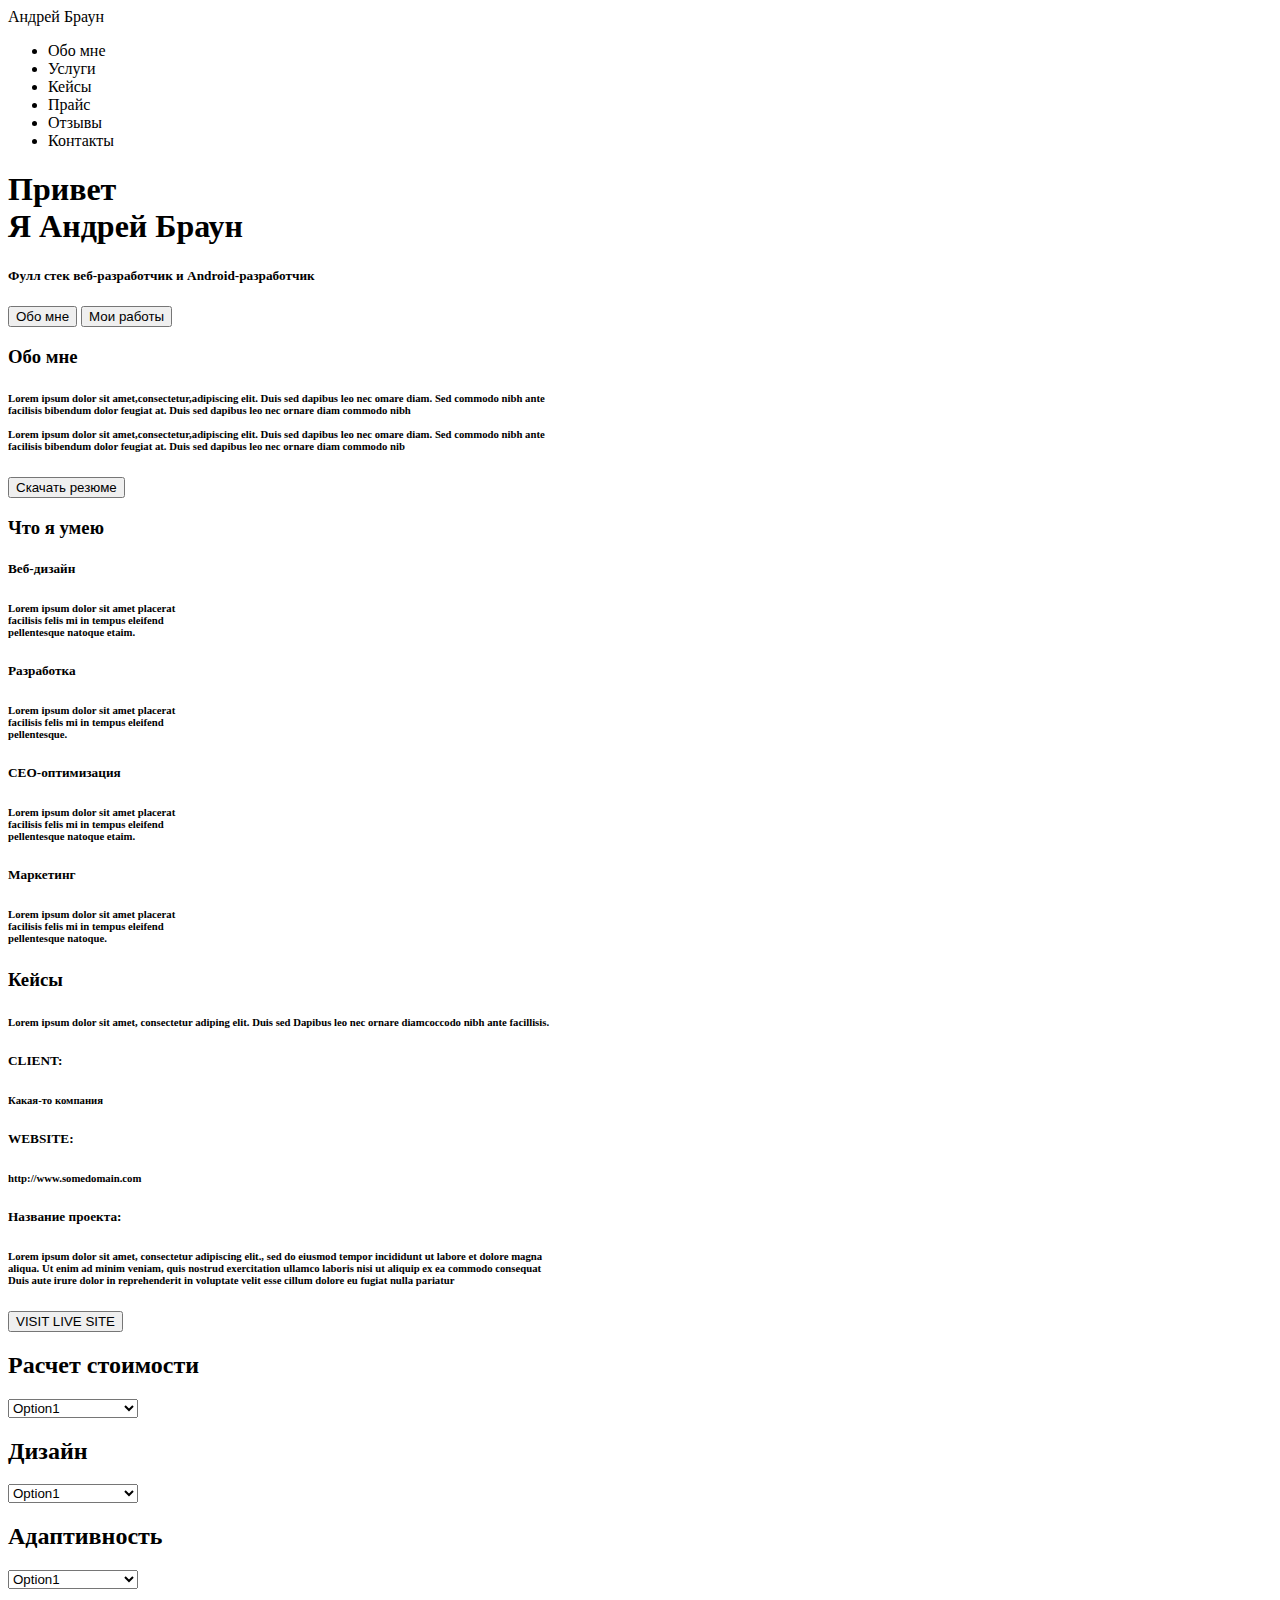
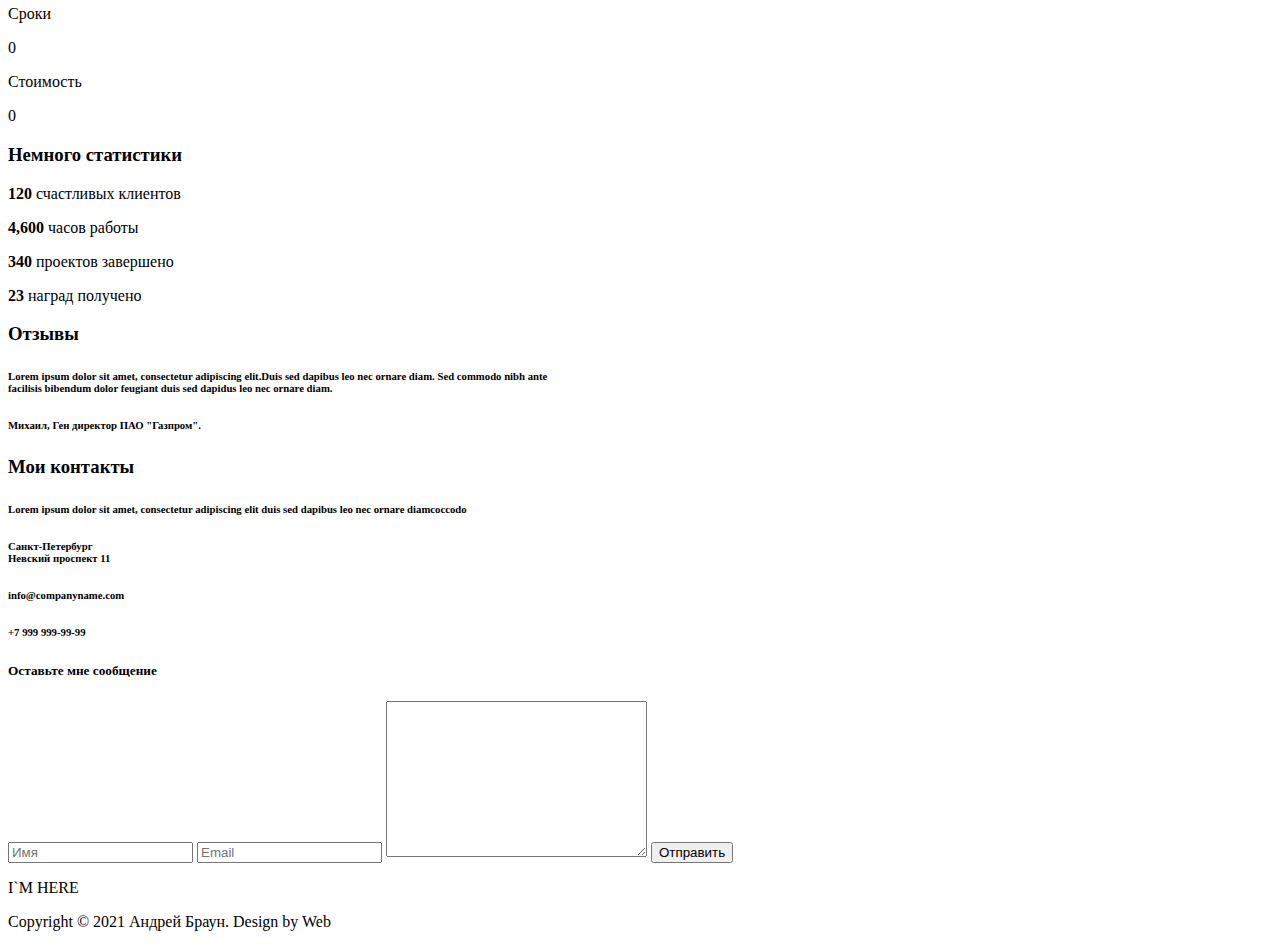
<file: index.html>
<!DOCTYPE html>
<html lang="en">
<head>
    <meta charset="UTF-8">
    <meta name="description" content="Задание №1 - Описание страницы Андрей Браун">
    <meta name="author" content="Андрей Новоселов">
    <meta name="robots" content="all">
    
    <title>Задание №1 - Описание страницы Андрей Браун</title>
</head>
<body>
  
   <!--  Page 1 -->
    <header>
        <nav>
            <div class="logo">Андрей Браун</div>
            <div class="menu"> <ul>
                <li>Обо мне</li>
                <li>Услуги</li>
                <li>Кейсы</li>
                <li>Прайс</li>
                <li>Отзывы</li>
                <li>Контакты</li>
                </ul></div>
        </nav>
    </header>
    <div class="Page 1">   <!-- <div class="title__container"> -->
        <h1>Привет<br>Я Андрей Браун</h1>
        <h5>Фулл стек веб-разработчик и Android-разработчик</h5>
        <input type="submit" value="Обо мне">
        <input type="submit" value="Мои работы">
    </div>
       
    <div class="Page 2">   
        <h3>Обо мне</h3>
        <!--  Картинка -->
        <h6>Lorem ipsum dolor sit amet,consectetur,adipiscing elit. Duis sed dapibus leo nec omare diam. Sed commodo nibh ante <br> facilisis bibendum dolor feugiat at. Duis sed dapibus leo nec ornare diam commodo nibh <br><br> Lorem ipsum dolor sit amet,consectetur,adipiscing elit. Duis sed dapibus leo nec omare diam. Sed commodo nibh ante <br> facilisis bibendum dolor feugiat at. Duis sed dapibus leo nec ornare diam commodo nib </h6>
        <input type="submit" value="Скачать резюме">
    </div>
    
    <div class="Page 3">      
        <!--  Page 3 - Что я умею-->
        <h3>Что я умею</h3>
        <!--  Картинка -->
        <h5>Веб-дизайн</h5>
        <h6>Lorem ipsum dolor sit amet placerat<br>facilisis felis mi in tempus eleifend<br>pellentesque natoque etaim.</h6>
        <!--  Картинка -->
        <h5>Разработка</h5>
        <h6>Lorem ipsum dolor sit amet placerat<br>facilisis felis mi in tempus eleifend<br>pellentesque. </h6>
        <!--  Картинка -->
        <h5>CEO-оптимизация</h5>
        <h6>Lorem ipsum dolor sit amet placerat<br>facilisis felis mi in tempus eleifend<br>pellentesque natoque etaim.</h6>
        <!--  Картинка -->
        <h5>Маркетинг</h5>
        <h6>Lorem ipsum dolor sit amet placerat<br>facilisis felis mi in tempus eleifend<br>pellentesque natoque.</h6>
    </div>
    
    <div class="Page 4">        
        <h3>Кейсы</h3>
        <h6>Lorem ipsum dolor sit amet, consectetur adiping elit. Duis sed Dapibus leo nec ornare diamcoccodo nibh ante facillisis.</h6>
        <!--  Картинка -->
        <h5>CLIENT:</h5>
        <h6>Какая-то компания</h6>
        <h5>WEBSITE:</h5>
        <h6>http://www.somedomain.com</h6>
        <h5>Название проекта:</h5>
        <h6>Lorem ipsum dolor sit amet, consectetur adipiscing elit., sed do eiusmod tempor incididunt ut labore et dolore magna<br>aliqua. Ut enim ad minim veniam, quis nostrud exercitation ullamco laboris nisi ut aliquip ex ea commodo consequat<br>Duis aute irure dolor in reprehenderit in voluptate velit esse cillum dolore eu fugiat nulla pariatur</h6>
        <input type="submit" value="VISIT LIVE SITE">
    </div>
    
    <div class="Page 5">     
        <h2>Расчет стоимости</h2>
        <select name="list1" id="list">
            <option disabled>Выберете пункт...</option>
            <option value="Opt1">Option1</option>
            <option value="Opt2">Option2</option>
        </select>
        <h2>Дизайн</h2>
        <select name="list2" id="list">
            <option disabled>Выберете пункт...</option>
            <option value="Opt1">Option1</option>
            <option value="Opt2">Option2</option>
        </select>
        <h2>Адаптивность</h2>
        <select name="list3" id="list">
            <option disabled>Выберете пункт...</option>
            <option value="Opt1">Option1</option>
            <option value="Opt2">Option2</option>
        </select>
        <p>Сроки</p>
        <output name="Сроки">0</output>
        <p>Стоимость</p>
        <output name="Стоимость">0</output>
    </div>
    
    <div class="Page 6"> 
        <h3>Немного статистики</h3>
        <!--  Картинка -->
        <p><b>120 </b> счастливых клиентов</p>
        <!--  Картинка -->
        <p><b>4,600 </b> часов работы</p>
        <!--  Картинка -->
        <p><b>340 </b> проектов завершено</p>
        <!--  Картинка -->
        <p><b>23 </b> наград получено</p>
    </div>
    
    <div class="Page 7"> 
        <h3>Отзывы</h3>
        <!--  Картинка -->
        <h6>Lorem ipsum dolor sit amet, consectetur adipiscing elit.Duis sed dapibus leo nec ornare diam. Sed commodo nibh ante <br> facilisis bibendum dolor feugiant duis sed dapidus leo nec ornare diam. </h6>
        <h6><b>Михаил,</b> Ген директор ПАО "Газпром".</h6>
    </div>
    
    <footer>
        <!--  Page 8 -->
        <h3>Мои контакты</h3>
        <h6>Lorem ipsum dolor sit amet, consectetur adipiscing elit duis sed dapibus leo nec ornare diamcoccodo </h6>
        <!--  Картинка -->
        <h6>Санкт-Петербург<br>Невский проспект 11</h6>
        <!--  Картинка -->
        <h6>info@companyname.com</h6>
        <!--  Картинка -->
        <h6>+7 999 999-99-99</h6>
        <h5>Оставьте мне сообщение</h5>
        <input type="text" name="text_input1" value="" placeholder="Имя">
        <input type="text" name="text_input2" value="" placeholder="Email">
        <textarea name="textarea1" id="1" cols="30" rows="10"></textarea>
        <input type="submit" value="Отправить">
        <!--  Картинки аля кнопки -->
        <!--  Карта -->
        <p>I`M HERE</p>
        <p>Copyright © 2021 Андрей Браун. Design by Web</p>
    </footer>        
    
    
    
</body>
</html>
</file>
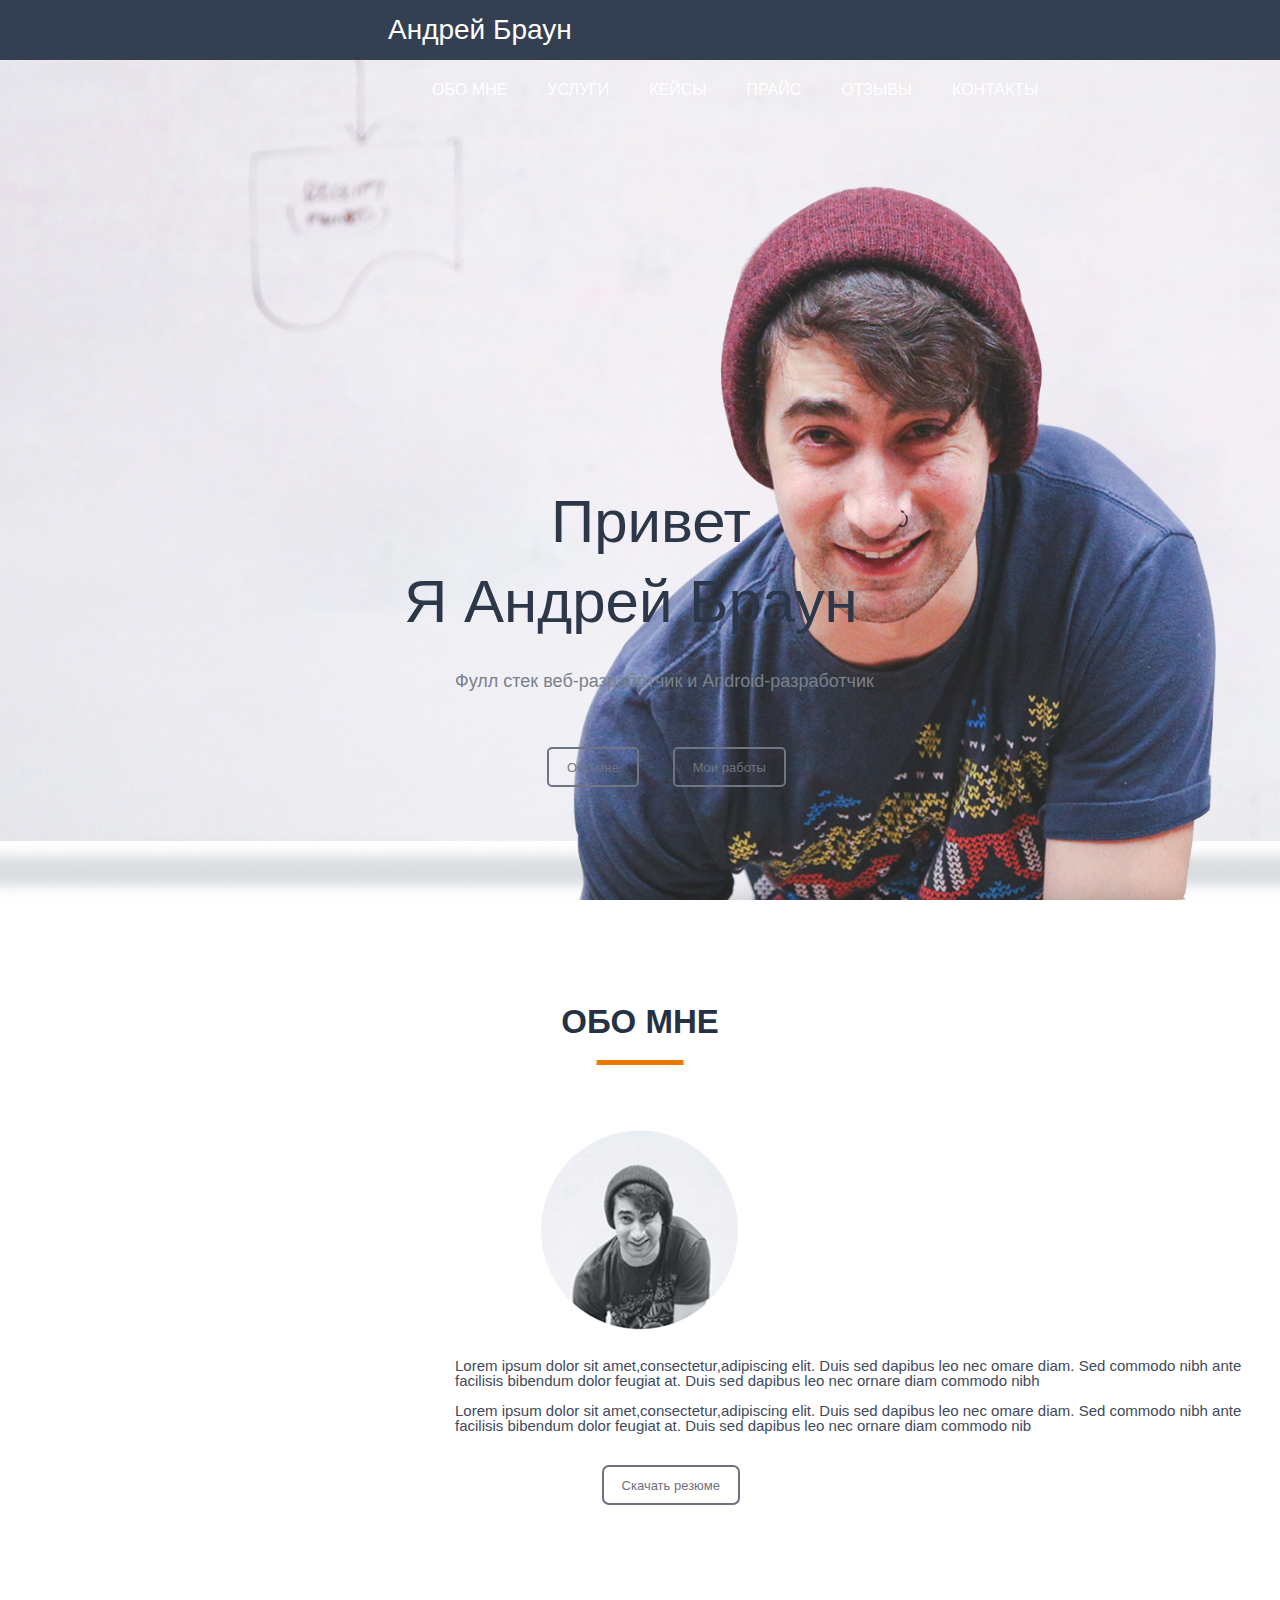
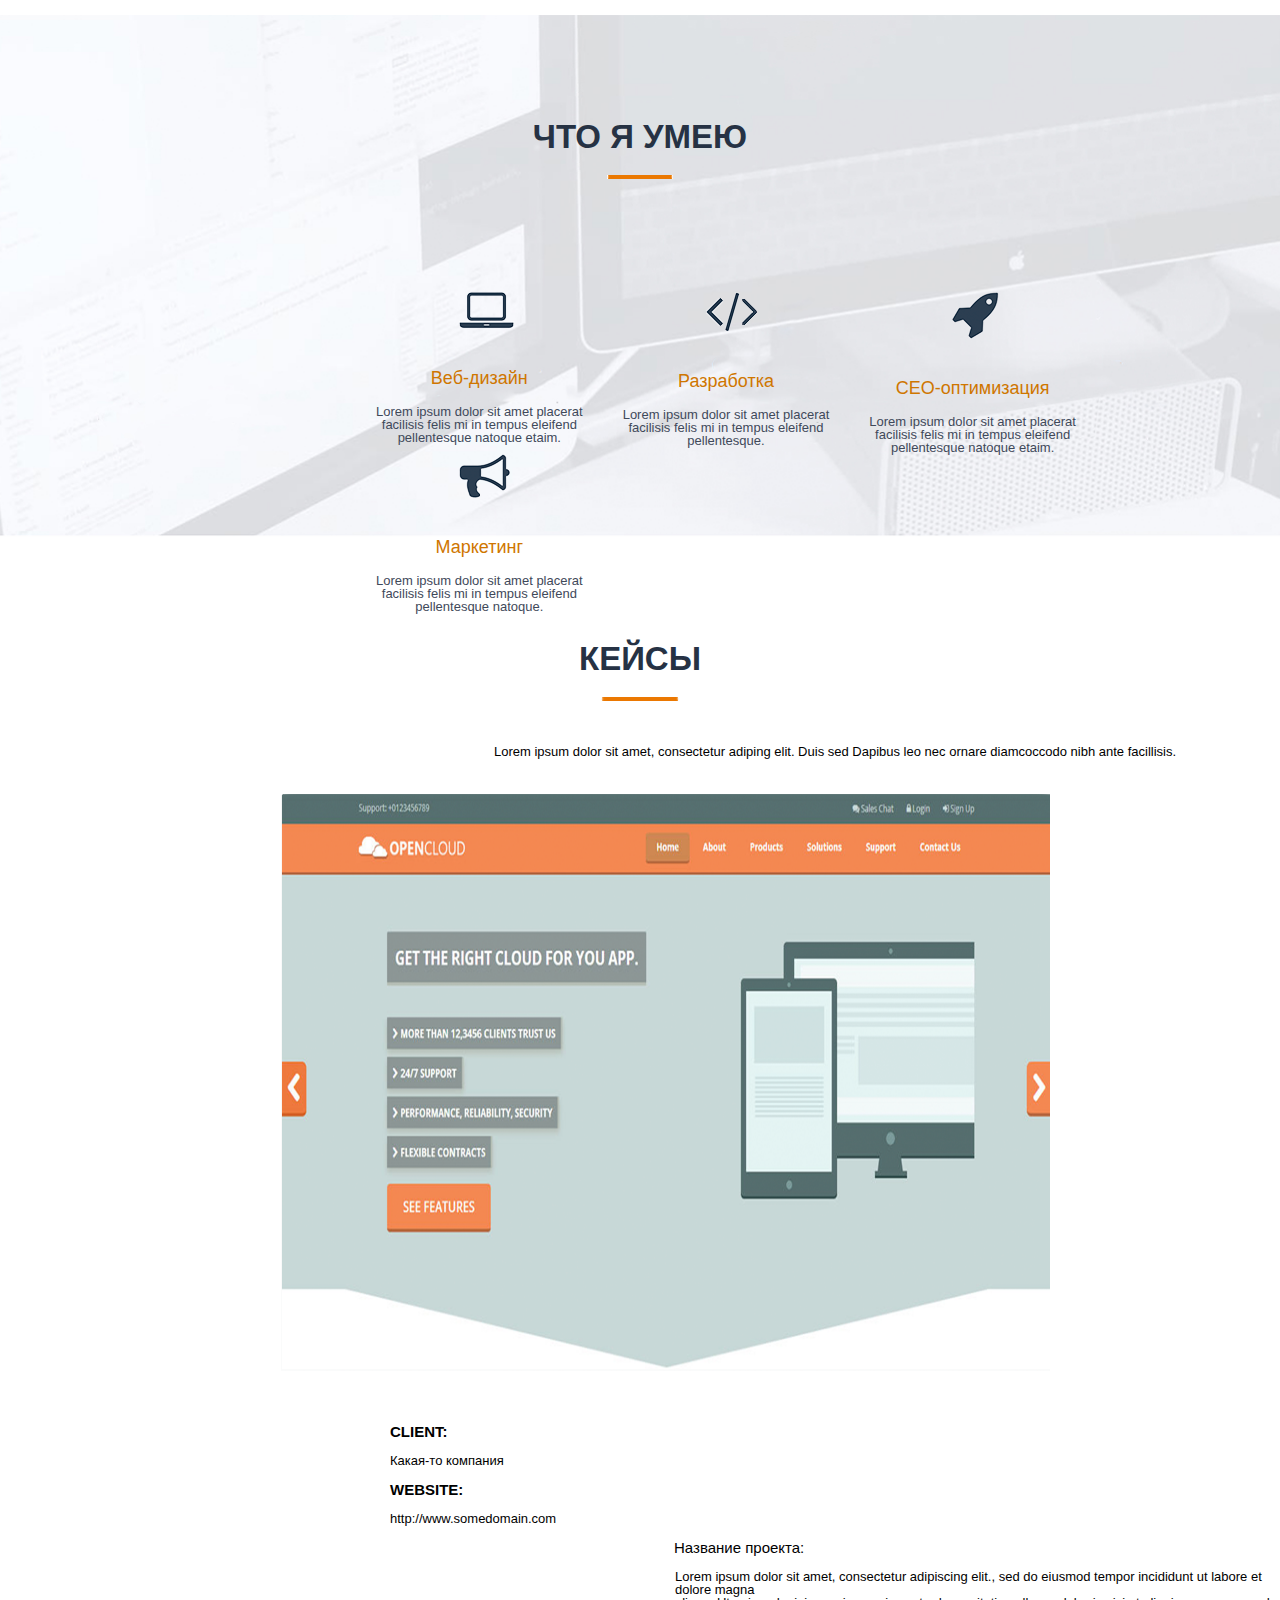
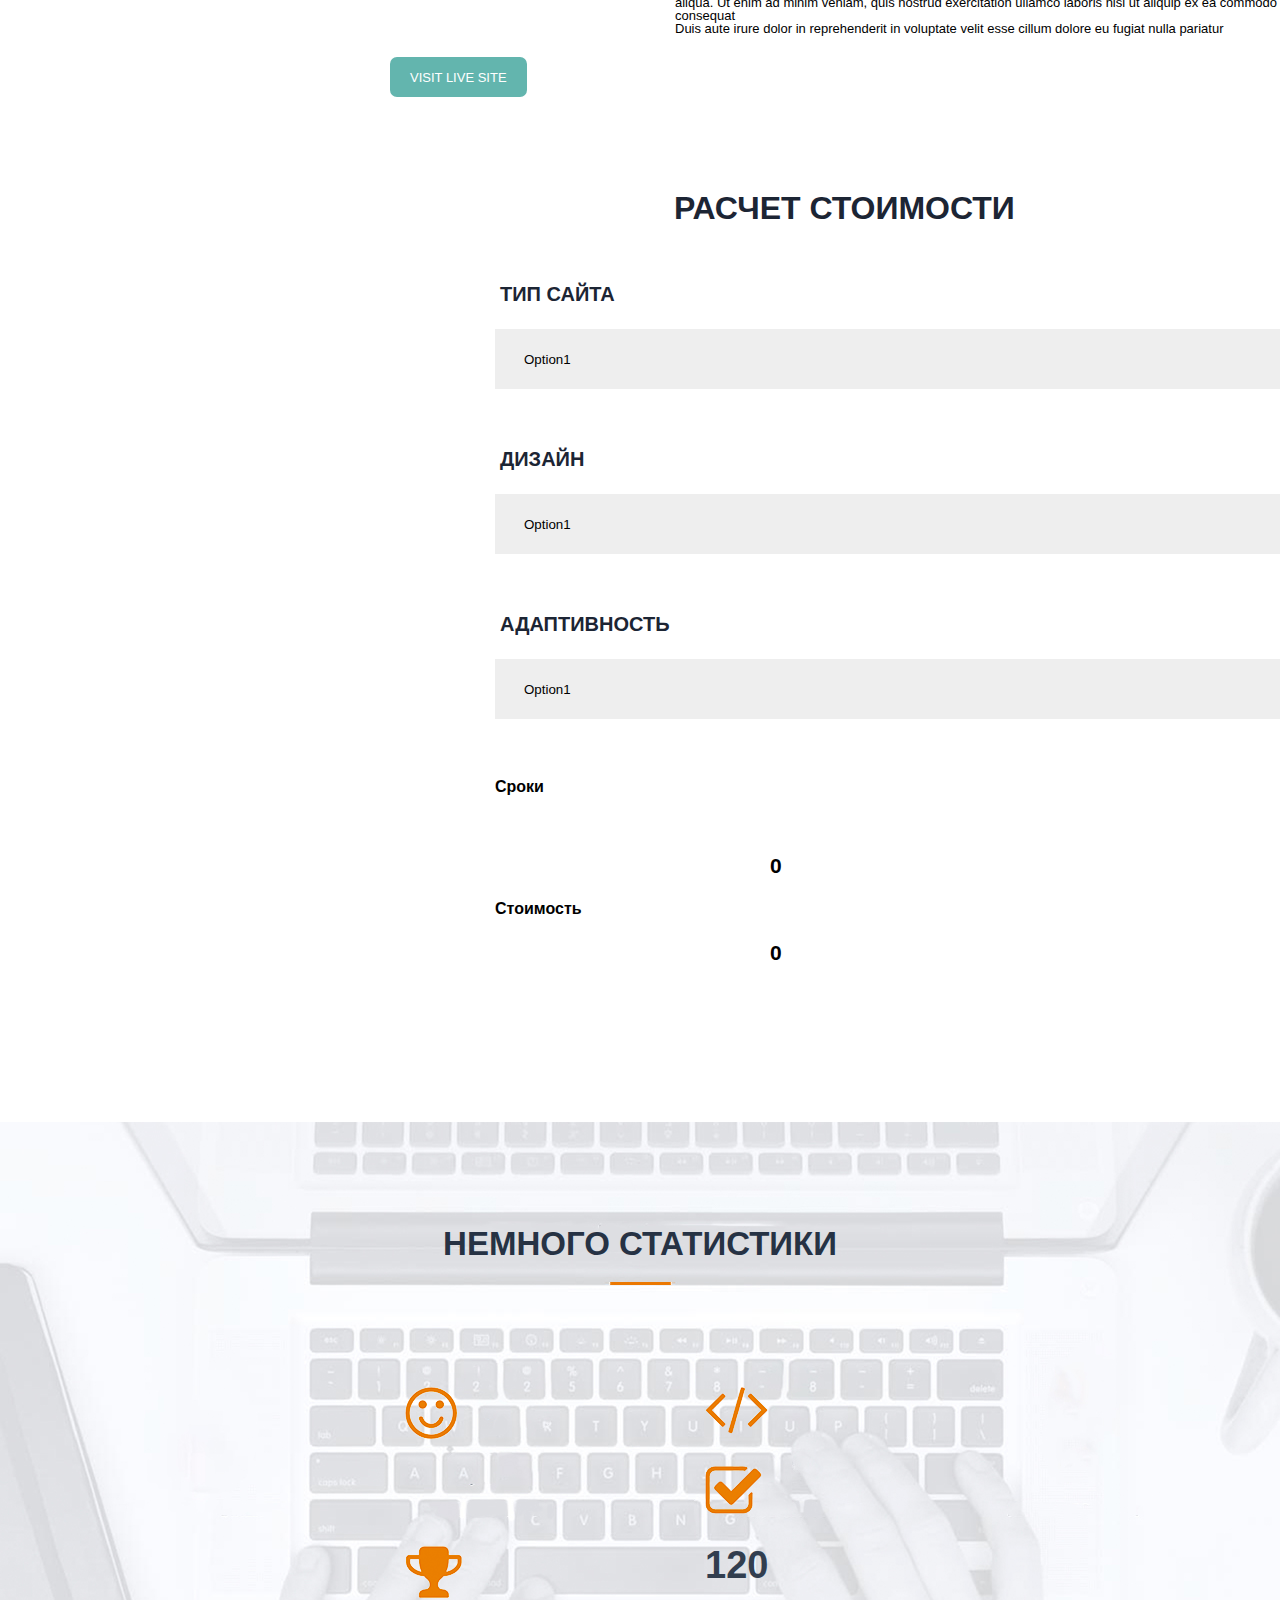
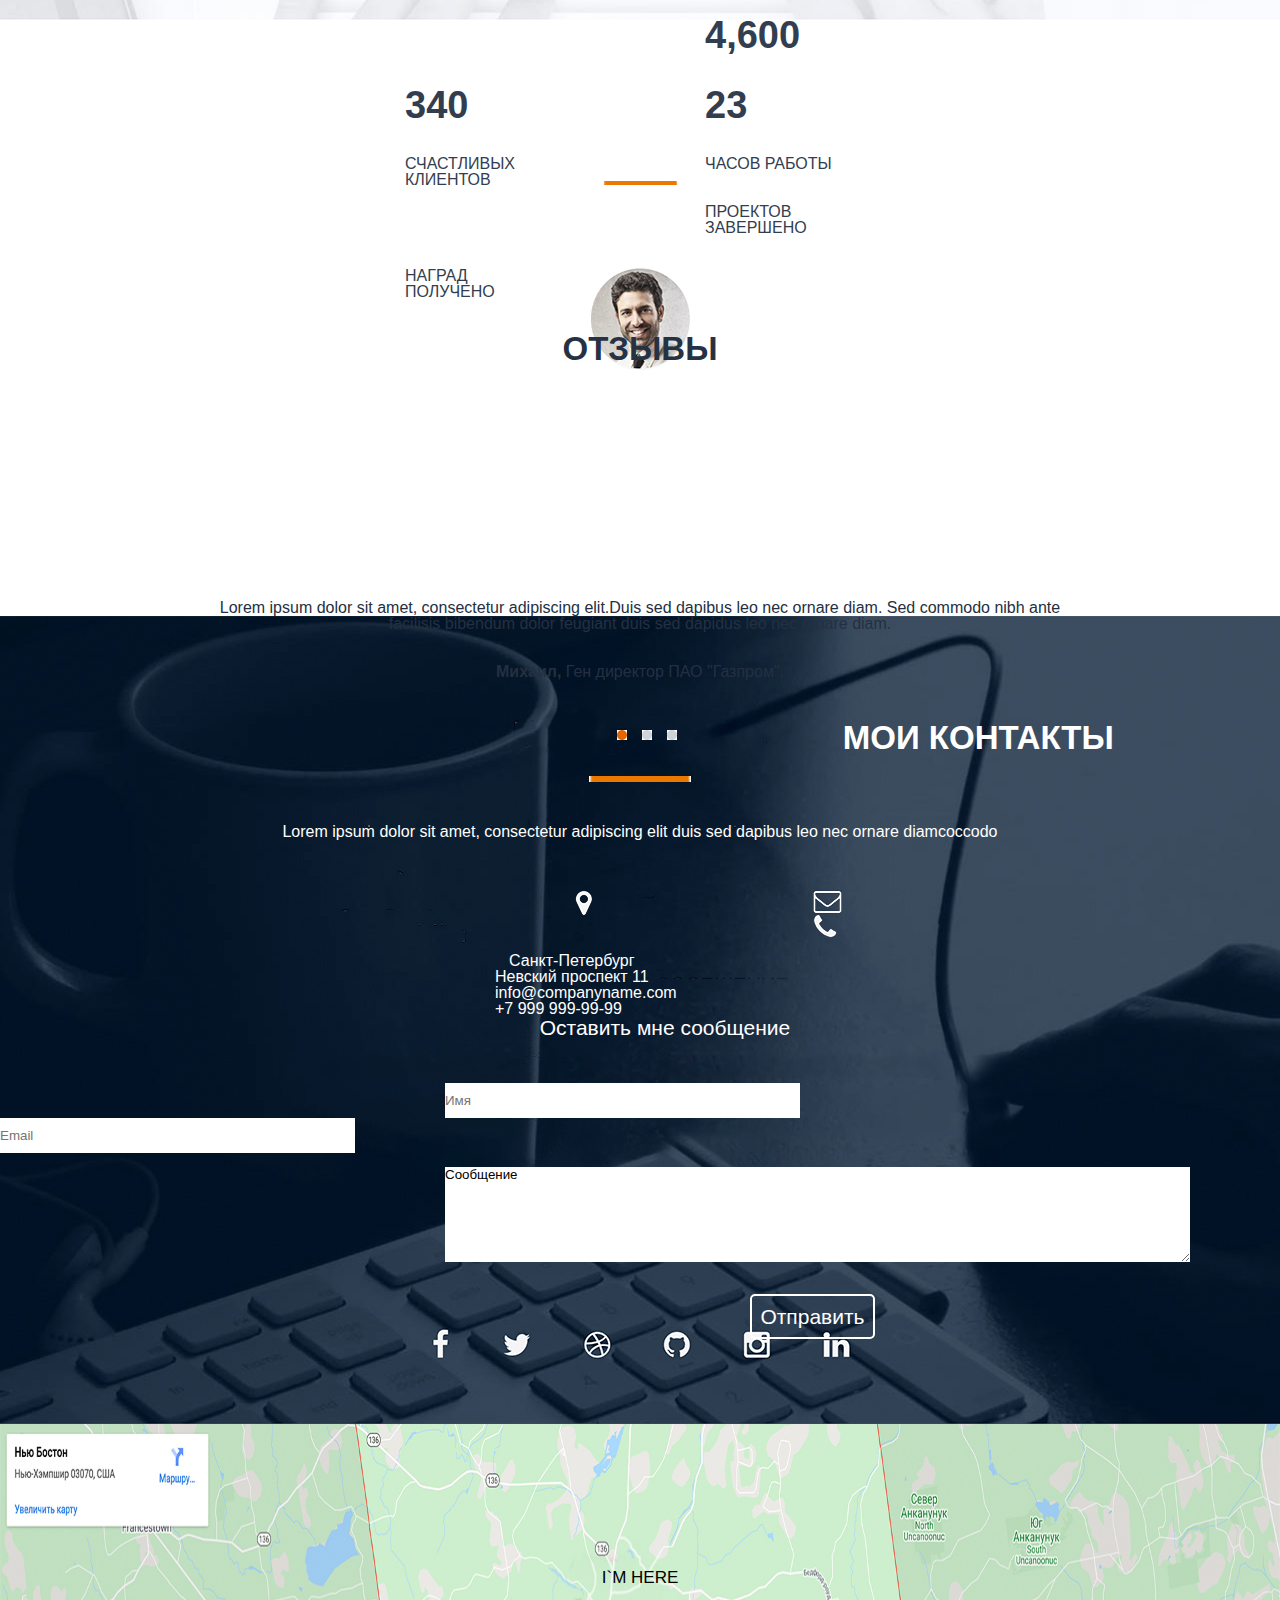
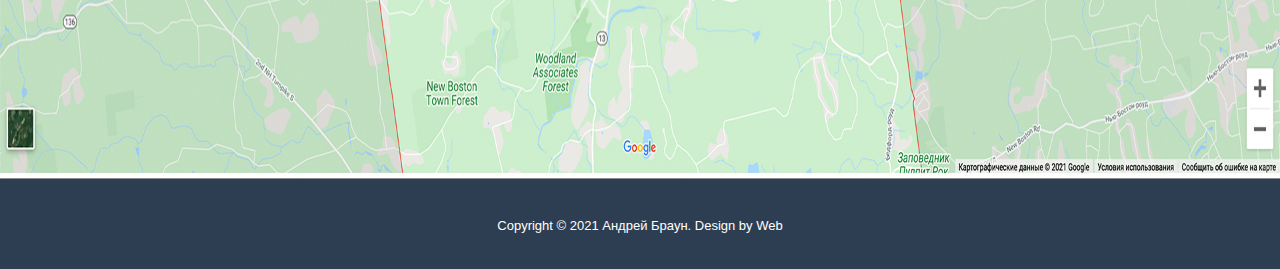
<file: MyProjectWeb/src/index.html>
<!DOCTYPE html>
<html lang="en">

<head>
    <meta charset="UTF-8">
    <meta name="description" content="Задание №1 - Описание страницы Андрей Браун">
    <meta name="author" content="Андрей Новоселов">
    <meta name="robots" content="all">

    <title>Задание №2 - Оформление CSS</title>
    <link rel="stylesheet" href="css/reset.css">
    <link rel="stylesheet" href="css/style.css">
</head>

<body>

    <header>
        <nav>
            <div class="logo">Андрей Браун</div>
            <div class="menu">
                <ul>
                    <li>Обо мне</li>
                    <li>Услуги</li>
                    <li>Кейсы</li>
                    <li>Прайс</li>
                    <li>Отзывы</li>
                    <li>Контакты</li>
                </ul>
            </div>
        </nav>
    </header>
    
    <div class="Page1">
        <p id="h1top">Привет</p>
        <p id="h2top">Я Андрей Браун</p>
        <h4>Фулл стек веб-разработчик и Android-разработчик</h4>
        <input id="btn1" type="submit" value="Обо мне">
        <input id="btn2" type="submit" value="Мои работы">
    </div>

    <div class="Page2">
        <h3>Обо мне</h3>
        <!--  <img src='..//src/img/icon_download.png' alt=""> -->
        <p id="page2_p_top">Lorem ipsum dolor sit amet,consectetur,adipiscing elit. Duis sed dapibus leo nec omare diam. Sed commodo nibh ante <br> facilisis bibendum dolor feugiat at. Duis sed dapibus leo nec ornare diam commodo nibh <br><br> Lorem ipsum dolor sit amet,consectetur,adipiscing elit. Duis sed dapibus leo nec omare diam. Sed commodo nibh ante <br> facilisis bibendum dolor feugiat at. Duis sed dapibus leo nec ornare diam commodo nib </p>
        <input type="submit" value="Скачать резюме">
    </div>
    
    <div class="Page3">
        <!--  Page 3 - Что я умею-->
        <h3>Что я умею</h3>
        <ul>
            <li>
                <img id="page3_img1" src="..//src/img/icon_pc.png" alt="Картинка ПК">
                <h5>Веб-дизайн</h5>
                <h6>Lorem ipsum dolor sit amet placerat<br>facilisis felis mi in tempus eleifend<br>pellentesque natoque etaim.</h6>
            </li>
            <li>
                <img id="page3_img2" src="..//src/img/icon_slash.png" alt="Картинка слеш">
                <h5>Разработка</h5>
                <h6>Lorem ipsum dolor sit amet placerat<br>facilisis felis mi in tempus eleifend<br>pellentesque. </h6>
            </li>
            <li>
                <img id="page3_img3"src="..//src/img/icon_rocket.png" alt="Картинка ракета">
                <h5>CEO-оптимизация</h5>
                <h6>Lorem ipsum dolor sit amet placerat<br>facilisis felis mi in tempus eleifend<br>pellentesque natoque etaim.</h6>
            </li>
            <li>
                <img id="page3_img4" src="..//src/img/icon_gramophone.png" alt="Картинка граммафон">
                <h5>Маркетинг</h5>
                <h6>Lorem ipsum dolor sit amet placerat<br>facilisis felis mi in tempus eleifend<br>pellentesque natoque.</h6>
            </li>
        </ul>
    </div>
    
    <div class="Page4">
        <h3>Кейсы</h3>
        <p id="page4top">Lorem ipsum dolor sit amet, consectetur adiping elit. Duis sed Dapibus leo nec ornare diamcoccodo nibh ante facillisis.</p>
        <!--  Картинка -->
        <h5 id="page4title1">CLIENT:</h5>
        <p id="page4name1">Какая-то компания</p>
        <h5 id="page4title2">WEBSITE:</h5>
        <p id="page4name2">http://www.somedomain.com</p>
        <h4>Название проекта:</h4>
        <p id="page4text">Lorem ipsum dolor sit amet, consectetur adipiscing elit., sed do eiusmod tempor incididunt ut labore et dolore magna<br>aliqua. Ut enim ad minim veniam, quis nostrud exercitation ullamco laboris nisi ut aliquip ex ea commodo consequat<br>Duis aute irure dolor in reprehenderit in voluptate velit esse cillum dolore eu fugiat nulla pariatur</p>
        <input type="submit" value="VISIT LIVE SITE">
    </div>

    <div class="Page5">
        <h2>Расчет стоимости</h2>
        <h4>Тип сайта</h4>
        <select name="list1" id="list">
            <option disabled>Выберете пункт...</option>
            <option value="Opt1">Option1</option>
            <option value="Opt2">Option2</option>
        </select>
        <h4>Дизайн</h4>
        <select name="list2" id="list">
            <option disabled>Выберете пункт...</option>
            <option value="Opt1">Option1</option>
            <option value="Opt2">Option2</option>
        </select>
        <h4>Адаптивность</h4>
        <select name="list3" id="list">
            <option disabled>Выберете пункт...</option>
            <option value="Opt1">Option1</option>
            <option value="Opt2">Option2</option>
        </select>
        <p id="page5p1">Сроки</p>
        <output id="page5out1" name="Сроки">0</output>
        <p>Стоимость</p>
        <output name="Стоимость">0</output>
    </div>

    <div class="Page6">
        <h3>Немного статистики</h3>
        <div class="stats">
            <ul>
                <li><img src="..//src/img/icon_smile.png" alt="Smile"></li>
                <li><img src="..//src/img/icon_brackets.png" alt="Brackets"></li>
                <li><img src="../src/img/icon_check.png" alt="Check"></li>
                <li><img src="..//src/img/icon_cup.png" alt="Cup"></li>
            </ul>
            <ul class="textlineone">
                <li>120</li>
                <li>4,600</li>
                <li>340</li>
                <li>23</li>
            </ul>
            <ul class="textlinetwo">
                <li>счастливых клиентов</li>
                <li>часов работы</li>
                <li>проектов завершено</li>
                <li>наград получено</li>
            </ul>
        </div>
    </div>

    <div class="Page7">
        <h3>Отзывы</h3>
        <!--  Картинка -->
        <h6>Lorem ipsum dolor sit amet, consectetur adipiscing elit.Duis sed dapibus leo nec ornare diam. Sed commodo nibh ante <br> facilisis bibendum dolor feugiant duis sed dapidus leo nec ornare diam. </h6>
        <p><b>Михаил,</b> Ген директор ПАО "Газпром".</p>
        <div class="icondots">
                <ul>
                    <li><img src="..//src/img/icon_dotorange.jpg" alt="DoteOrange"></li>
                    <li><img src="..//src/img/icon_dotemty.jpg" alt="Doteemty"></li>
                    <li><img src="..//src/img/icon_dotemty.jpg" alt="Doteemty"></li>
                </ul>
        </div>
    </div>
        
    <div class="Page8">
        <!--  Page 8 -->
        <h3>Мои контакты</h3>
        <h6>Lorem ipsum dolor sit amet, consectetur adipiscing elit duis sed dapibus leo nec ornare diamcoccodo </h6>
        <ul class="contacts">
            <li><img src="..//src/img/icon_geolocation.png" alt="Geolocation"></li>
            <li><img src="..//src/img/icon_mailconvert.png" alt="MailConvert"></li>
            <li><img src="..//src/img/icon_phone.png" alt="Phone"></li>
        </ul>
        <ul class="contacttext">
            <li>Санкт-Петербург<br>Невский проспект 11</li>
            <li>info@companyname.com</li>
            <li>+7 999 999-99-99</li>
        </ul>
        <p>Оставить мне сообщение</p>
        <input id="P8input1" type="text" name="text_input1" value="" placeholder="Имя">
        <input id="P8input2" type="text" name="text_input2" value="" placeholder="Email">
        <textarea id="P8area1" name="textarea1" id="1" cols="30" rows="10">Сообщение</textarea>
        <input id="P8input3" type="submit" value="Отправить">
        <!--  Картинки аля кнопки -->
    </div>

    <footer>
        <!--  Карта -->
        <p id="here">I`M HERE</p>
        <p id="Copyright">Copyright © 2021 Андрей Браун. Design by Web</p>
    </footer>

</body>

</html>
</file>
<file: MyProjectWeb/src/css/style.css>
body{
    font-family: Arial, sans-serif;
}

/* Верхний колонтикул */
nav{
    width: 100%;
    height: 60px;
    background: #344051;
}

.logo{
    color: #fff;
    font-size: 28px;
    line-height: 60px;
    padding-left: 388px;
    float:left;
}

.menu{
    float: left;
    padding-left: 432px;
}

.menu li{
    float: left;
    line-height: 60px;
    color: #fff;
    margin-right: 40px;
    font-size: 16px;
    text-transform: uppercase;
}

/* Страница 1 */

.Page1{
    width: 100%;
    height: calc(100% - 60px);
    background: url(../img/boy.png) 90% 100%/auto 85% no-repeat , url(../img/shadow.jpg) 100% 100%/auto 7% no-repeat , url(../img/bg.jpg) center/cover no-repeat;
}

.Page1 p{
    color: #2c384a;
    font-size: 60px;
}

#h1top{
    padding:  432px 0px 0px 551px;
}

#h2top{
    margin:  20px 0px 0px 404px;
}

.Page1 h4{
    margin: 40px 0px 0px 455px;
    color: #79818c;
    font-size: 18px;
}

.Page1 input{
    height: 40px;
    text-align: center;
    border: 2px solid #6d7682;
    background: none;
    border-radius: 5px;
    color: #6d7682;
    font-size: 13px;
    padding: 0px 18px;
}

#btn1{
     margin: 57px 0px 0px 547px;
}

#btn2{
     margin: 57px 0px 0px 30px;
}

/* Страница 2 */

.Page2{
    width: 100%;
    height: 715px;
    background: url(../img/title_underline.jpg) 50% 160px/ auto 0.7% no-repeat, url(../img/boy_little_gray.png) 50% 230px/ auto 200px no-repeat, #fff;
}

h3{
    color: #263244;
    font-size: 33px;
    text-align: center;
    padding: 105px 0px 0px 0px;
    text-transform: uppercase;
    font-weight: 700;
}

.Page2 p{
    margin: 320px 0px 0px 455px;
    color: #3f495a;
    font-size: 15px;
    text-align: left;    
}

.Page2 input{
    height: 40px;
    text-align: center;
    border: 2px solid #6f707e;
    background: none;
    border-radius: 7px;
    color: #6f707e;
    font-size: 13px;
    padding: 0px 18px;
    margin: 32px 0px 0px 47%;
    
}

/* Страница 3 */

.Page3{
    width: 100%;
    height: 522px;
    background: url(../img/title_underline.jpg) 50% 160px/ auto 0.7% no-repeat, url(../img/bg_page3.jpg) 50% 100%/ auto 100% no-repeat;
}

.Page3 ul{
    padding-left: 376px;
    padding-top: 139px;
}

.Page3 li{
    float: left;
    margin-right: 40px;
    align-content: center;
}

.Page3 img{
    padding-left: 83px;
}

.Page3 h5{
    text-align: center;
    padding-top: 40px;
    color: #cf7600;
    font-size: 18px;
}

.Page3 h6{
    padding-top: 18px;
    text-align: center;
    color: #3f495a;
    font-size: 13px;
}


/* Страница 4 */
.Page4{
    width: 100%;
    height: 1080px;
     background: url(../img/title_underline.jpg) 50% 160px/ auto 0.4% no-repeat, url(../img/bg_page4.png) 10% 95%/80% 75% no-repeat ;
}

#page4top{
    margin-top: 70px;
    text-align: center;
    font-size: 13px;
}


.Page4 h5{   
    font-size: 15px;
    margin: 15px 0px 0px 674px;
    font-weight: 700;
}

#page4title1{
    margin: 666px 0px 0px 390px; 
}
#page4title2{
    margin: 15px 0px 0px 390px; 
}
    
.Page4 p{
    margin: 15px 0px 0px 390px;
    font-size: 13px;
}

.Page4 h4{
    font-size: 15px;
    margin: 15px 0px 0px 674px; 
}

#page4text{
    margin: 15px 0px 0px 675px;
}

.Page4 input{
    height: 40px;
    text-align: center;
    border: 2px solid #63b5ae;
    background: #63b5ae;
    border-radius: 7px;
    color: #fff;
    font-size: 13px;
    padding: 0px 18px;
    margin: 22px 0px 0px 390px;
}


/* Страница 5 */
.Page5{
    width: 100%;
    height: 930px;
}

.Page5 h2{
    font-size: 15px;
    margin: 175px 0px 0px 674px;
    font-weight: 700;
    text-transform: uppercase;
    color: #1c2534;
    font-size: 32px;
}

.Page5 h4{
    font-size: 15px;
    margin: 60px 0px 0px 500px;
    font-weight: 700;
    text-transform: uppercase;
    color: #1c2534;
    font-size: 20px;
}

.Page5 select{
    margin: 25px 0px 0px 495px;
    padding: 0px 25px;
    width: 890px;
    height: 60px;
    background: #eee;
}

.Page5 p{
    float:left;
    margin: 25px 0px 0px 495px;
    width: 100px;
    font-size: 16px;
    font-weight: 700;
}

#page5p1{
    margin: 60px 0px 0px 495px;
}

.Page5 output{
    float:left;
    margin: 25px 0px 0px 770px;
    font-size: 21px;
    font-weight: 700;
}

#page5out1{
    margin: 60px 0px 0px 770px;
}

/* Страница 6 */
.Page6{
    width: 100%;
    height: 499px;
    background: url(../img/title_underline.jpg) 50% 160px/ auto 0.7% no-repeat, url(../img/bg_page6.jpg) center/cover no-repeat;
}

.stats{
    float: left;
    padding: 95px 0px 32px 405px;
}

.Page6 li{
    width: 260px;
    float: left;
    padding-right: 12.2%;
    margin-right: 40px;
    margin-top: 32px;
    
}

.textlineone{
    font-size: 38px;
    font-weight: 700;
    text-transform: uppercase;
    color: #323e4f;
}

.textlinetwo{
    font-size: 16px;
    text-transform: uppercase;
    color: #323e4f;
}

/* Страница 7 */
.Page7{
    width: 100%;
    height: 595px;
    background: url(../img/title_underline.jpg) 50% 160px/ auto 0.7% no-repeat, url(..//img/man_little.jpg) center/auto no-repeat;
}

.Page7 h6{
    margin-top: 235px;
    font-size: 16px;
    text-align: center;
    color: #243042;
}  

.Page7 p{
    margin-top: 32px;
    font-size: 16px;
    text-align: center;
    color: #243042;
}  

.icondots{
    float: left;
    padding: 50px 0px 0px 47%;
}

.Page7 li{
    float: left;
    padding-left: 15px;

}

/* Страница 8 */
.Page8{
    width: 100%;
    height: 808px;
    background: url(../img/title_underline.jpg) 50% 160px/ auto 0.7% no-repeat, url(..//img/bg_footer.jpg) center/cover no-repeat;
}
.Page8 h3{
    color: #fff;
}

.Page8 h6{
    margin-top: 70px;
    color: #fff;
    text-align: center;
    font-size: 16px
}

.contacts{
    float: left;
    padding: 50px 0px 0px 575px;
    color: #fff;
    font-size: 16px
}

.contacts li{
    float: left;
    margin-right: 220px;
    text-align: center;
}

.contacttext{
    float: left;
    margin: 0px 400px 0px 0px;
    padding: 15px 0px 0px 495px;
    color: #fff;
    font-size: 16px
}

.contacttext li{
    float: left;
    margin-right: 95px;
    text-align: center;
}

.Page8 p{
    margin-top: 120px;
    padding-left: 50px;
    padding-top: 32px;
    color: #fff;
    text-align: center;
    font-size: 21px
}

#P8input1{
    width: 355px;
    height: 35px;
    margin: 45px 30px 0px 445px;
}

#P8input2{
    width: 355px;
    height: 35px;
    margin: 0px 300px 0px 0px;
}

#P8area1{
    width: 745px;
    height: 95px;
    margin: 14px 300px 0px 445px;
}

#P8input3{
    width: 125px;
    height: 45px;
    margin: 30px 300px 0px 750px;
    
    text-align: center;
    font-size: 21px;
    color: #fff;
    border: 2px solid #fff;
    background: none;
    border-radius: 5px;

}

/* Нижний колонтикул */
footer{
    width: 100%;
    height: 445px;
    background: url(..//img/map.jpg) 0 0/100% 355px no-repeat, url(..//img/footerbg.jpg) 0px 355px /100% 100% no-repeat;
}

footer p{
    text-align: center;
}

#here{
    height: 50px;    
    padding: 145px 0px 0px 0px;
    color: #000;
    font-size: 17px;
}

#Copyright{
    margin: 250px 0px 0px 0px;
    color: #fff;
    font-size: 13px;
}
</file>
